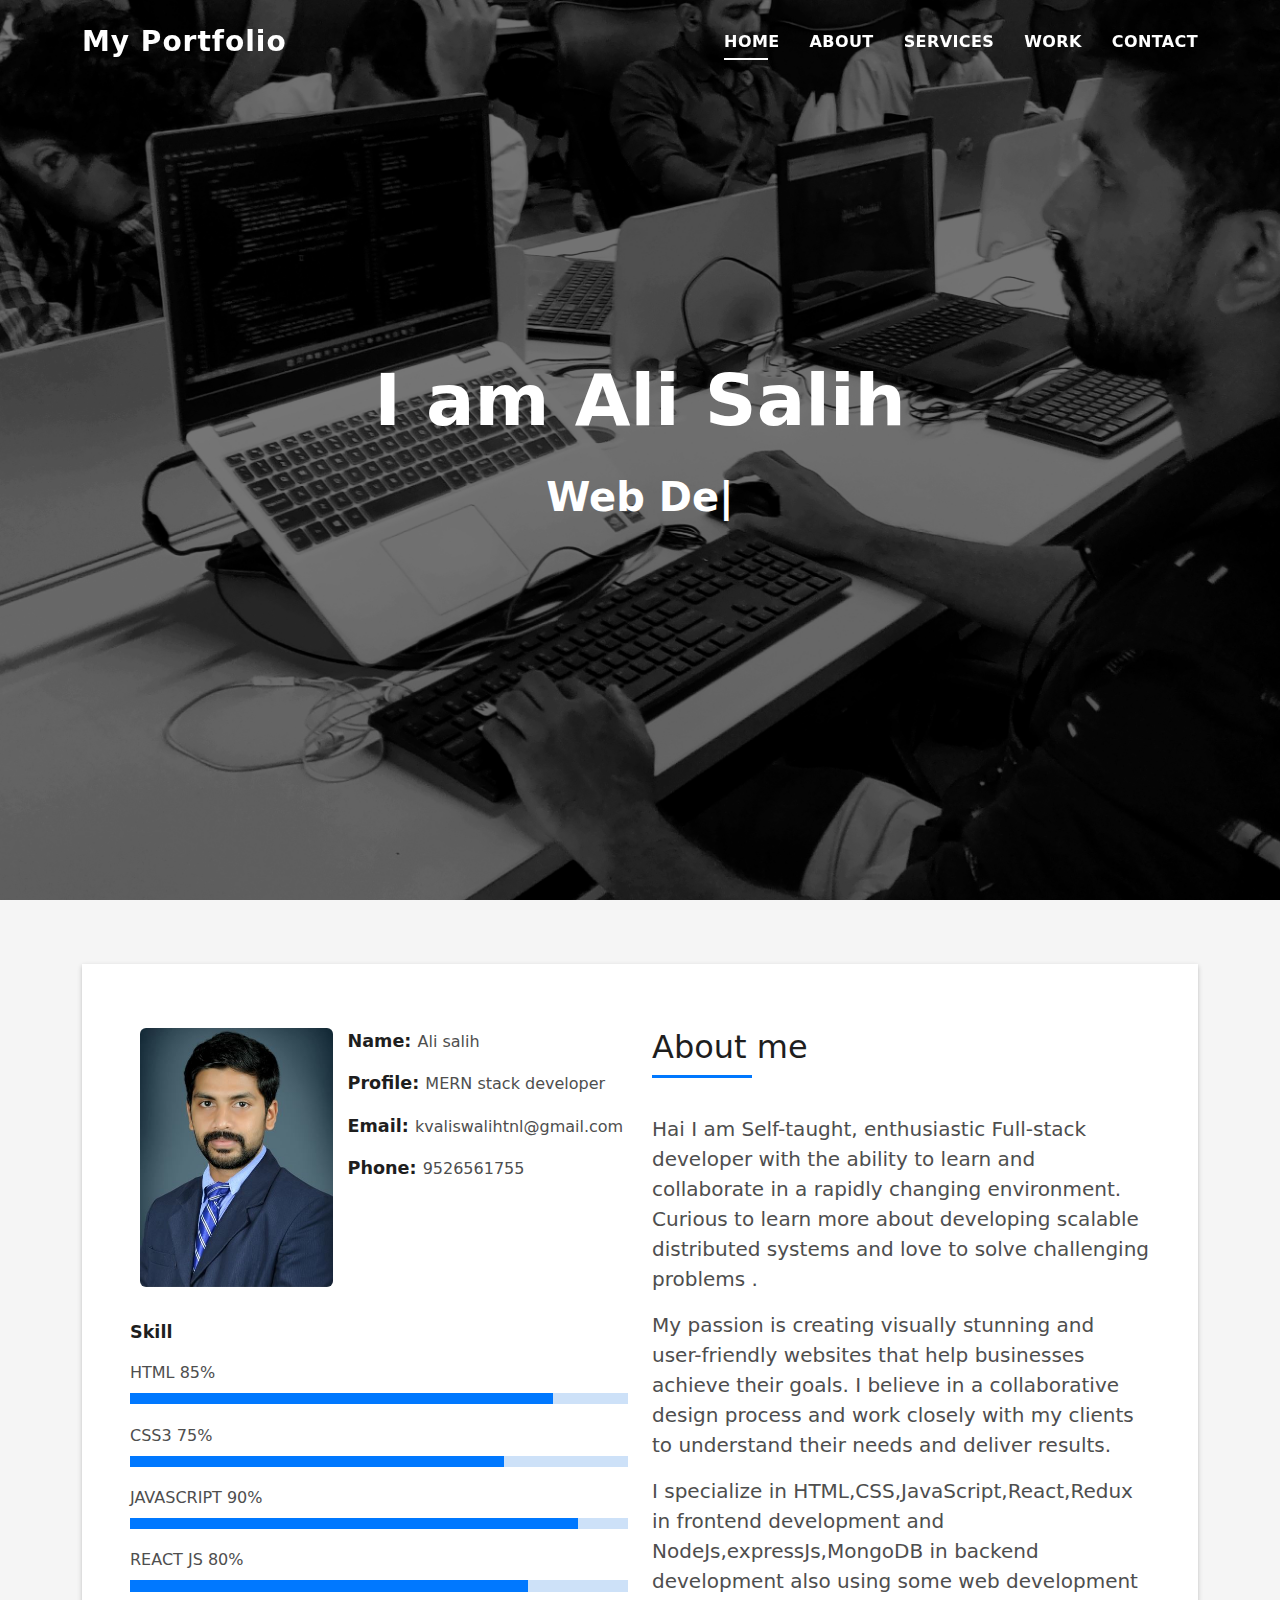
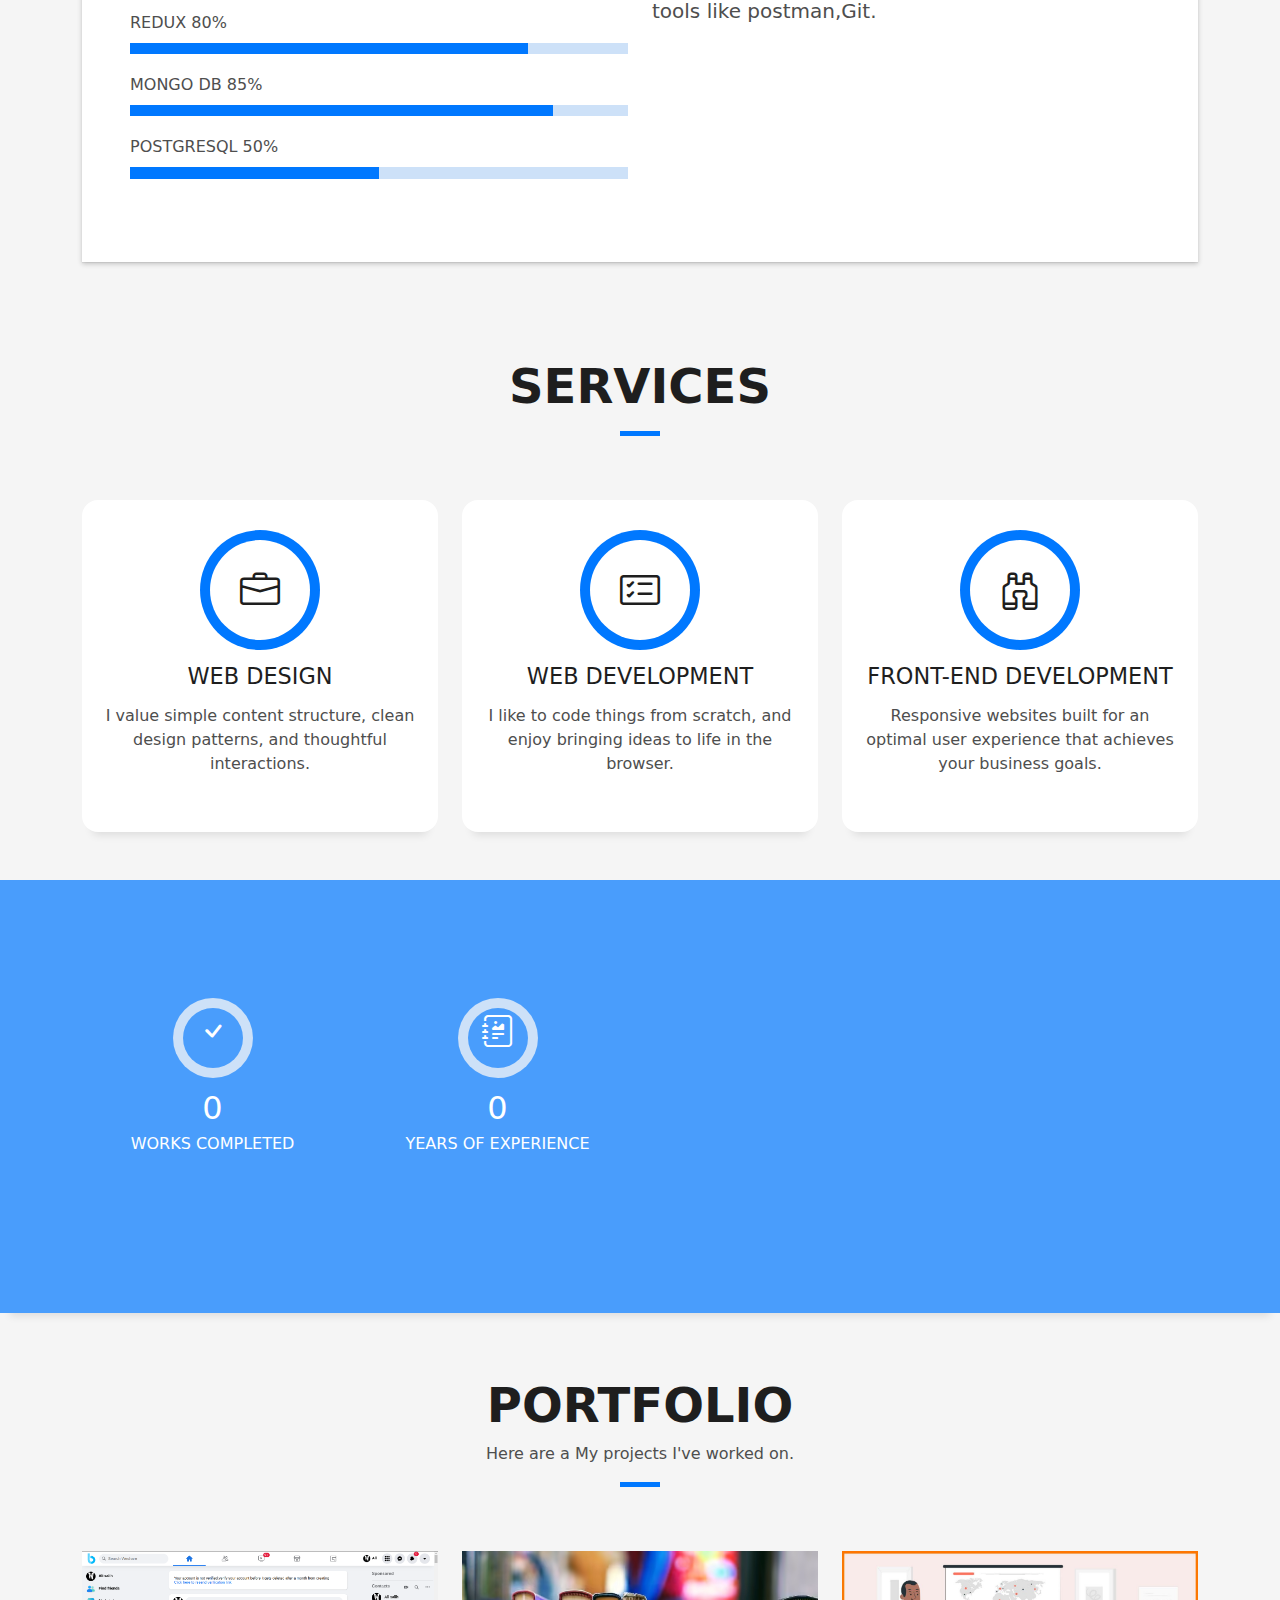
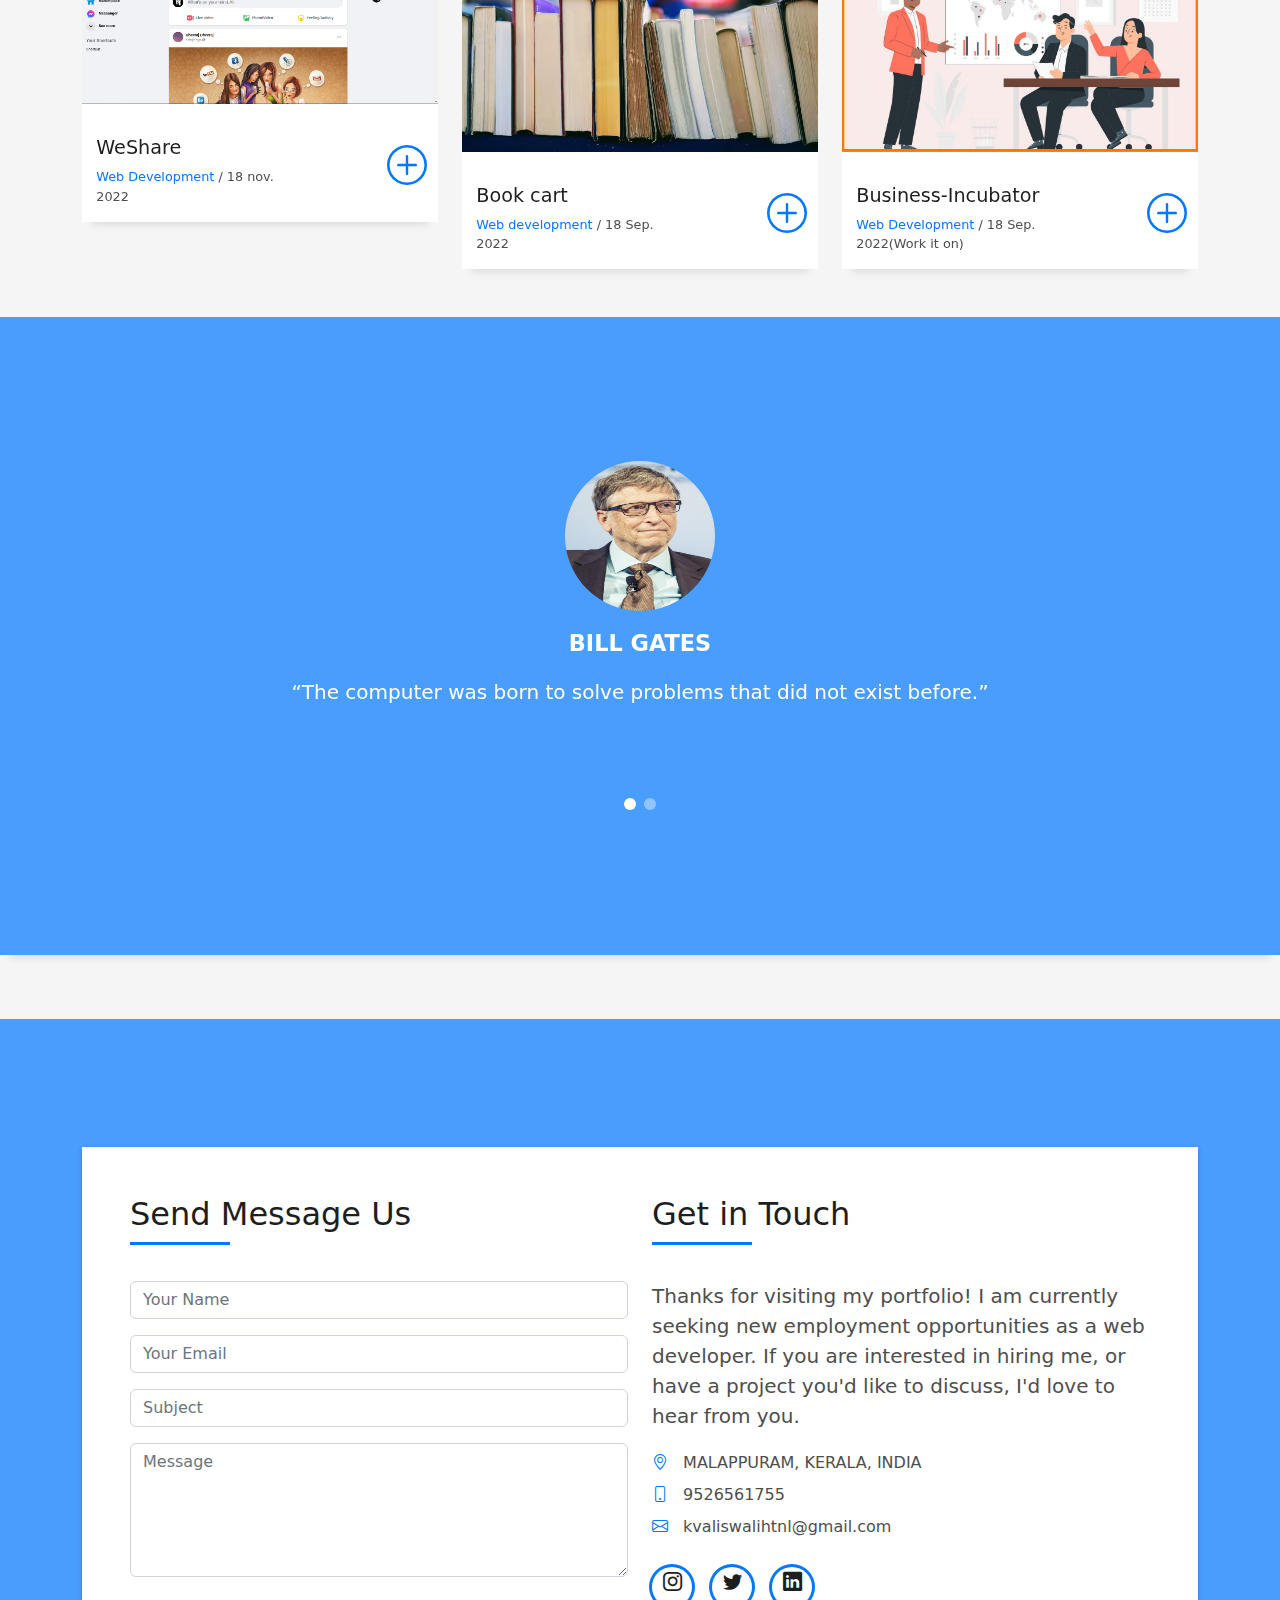
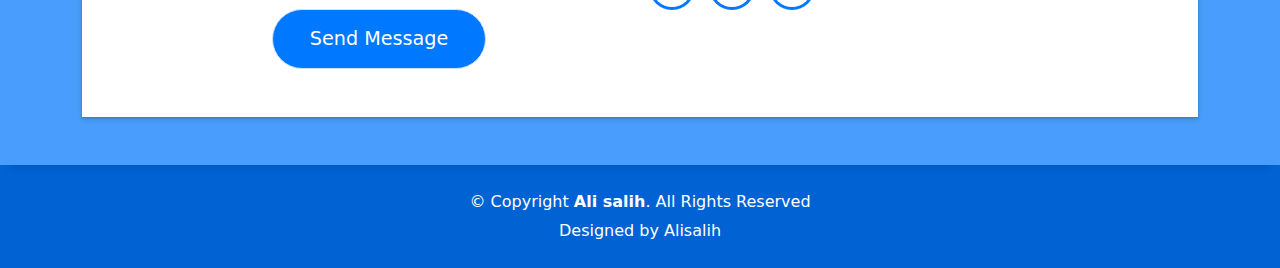
<file: index.html>
<!DOCTYPE html>
<html lang="en">
  <head>
    <meta charset="utf-8" />
    <meta content="width=device-width, initial-scale=1.0" name="viewport" />

    <title>Ali salih</title>
    <meta content="" name="description" />
    <meta content="" name="keywords" />

    <!-- Favicons -->
    <link href="assets/img/favicon.png" rel="icon" />
    <link href="assets/img/apple-touch-icon.png" rel="apple-touch-icon" />

    <!-- Vendor CSS Files -->
    <link
      href="assets/vendor/bootstrap/css/bootstrap.min.css"
      rel="stylesheet"
    />
    <link
      href="assets/vendor/bootstrap-icons/bootstrap-icons.css"
      rel="stylesheet"
    />
    <link
      href="assets/vendor/glightbox/css/glightbox.min.css"
      rel="stylesheet"
    />
    <link href="assets/vendor/swiper/swiper-bundle.min.css" rel="stylesheet" />

    <!-- Template Main CSS File -->
    <link href="assets/css/style.css" rel="stylesheet" />

    <!-- =======================================================
  * Template Name: DevFolio - v4.10.0
  * Template URL: https://bootstrapmade.com/devfolio-bootstrap-portfolio-html-template/
  * Author: BootstrapMade.com
  * License: https://bootstrapmade.com/license/
  ======================================================== -->
    <script src="https://ajax.googleapis.com/ajax/libs/jquery/3.5.1/jquery.min.js"></script>
  </head>

  <body>
    <!-- ======= Header ======= -->
    <header id="header" class="fixed-top">
      <div class="container d-flex align-items-center justify-content-between">
        <h1 class="logo"><a href="index.html">My Portfolio</a></h1>
        <!-- Uncomment below if you prefer to use an image logo -->
        <!-- <a href="index.html" class="logo"><img src="assets/img/logo.png" alt="" class="img-fluid"></a>-->

        <nav id="navbar" class="navbar">
          <ul>
            <li><a class="nav-link scrollto active" href="#hero">Home</a></li>
            <li><a class="nav-link scrollto" href="#about">About</a></li>
            <li><a class="nav-link scrollto" href="#services">Services</a></li>
            <li><a class="nav-link scrollto" href="#work">Work</a></li>
            <li><a class="nav-link scrollto" href="#contact">Contact</a></li>
          </ul>
          <i class="bi bi-list mobile-nav-toggle"></i>
        </nav>
        <!-- .navbar -->
      </div>
    </header>
    <!-- End Header -->

    <!-- ======= Hero Section ======= -->
    <div
      id="hero"
      class="hero route bg-image"
      style="background-image: url(assets/img/hero-bg.jpg)"
    >
      <div class="overlay-itro"></div>
      <div class="hero-content display-table">
        <div class="table-cell">
          <div class="container">
            <!--<p class="display-6 color-d">Hello, world!</p>-->
            <h1 class="hero-title mb-4">I am Ali Salih</h1>
            <p class="hero-subtitle">
              <span
                class="typed"
                data-typed-items="Web Designer, Web Developer, Freelancer, Photographer"
              ></span>
            </p>
            <!-- <p class="pt-3"><a class="btn btn-primary btn js-scroll px-4" href="#about" role="button">Learn More</a></p> -->
          </div>
        </div>
      </div>
    </div>
    <!-- End Hero Section -->

    <main id="main">
      <!-- ======= About Section ======= -->
      <section id="about" class="about-mf sect-pt4 route">
        <div class="container">
          <div class="row">
            <div class="col-sm-12">
              <div class="box-shadow-full">
                <div class="row">
                  <div class="col-md-6">
                    <div class="row">
                      <div class="col-sm-6 col-md-5">
                        <div class="about-img">
                          <img
                            src="assets/img/Alisalih.jpg"
                            class="img-fluid rounded b-shadow-a"
                            alt=""
                          />
                        </div>
                      </div>
                      <div class="col-sm-6 col-md-7">
                        <div class="about-info">
                          <p>
                            <span class="title-s">Name: </span>
                            <span>Ali salih</span>
                          </p>
                          <p>
                            <span class="title-s">Profile: </span>
                            <span>MERN stack developer</span>
                          </p>
                          <p>
                            <span class="title-s">Email: </span>
                            <span>kvaliswalihtnl@gmail.com</span>
                          </p>
                          <p>
                            <span class="title-s">Phone: </span>
                            <span>9526561755</span>
                          </p>
                        </div>
                      </div>
                    </div>
                    <div class="skill-mf">
                      <p class="title-s">Skill</p>
                      <span>HTML</span> <span class="pull-right">85%</span>
                      <div class="progress">
                        <div
                          class="progress-bar"
                          role="progressbar"
                          style="width: 85%"
                          aria-valuenow="85"
                          aria-valuemin="0"
                          aria-valuemax="100"
                        ></div>
                      </div>
                      <span>CSS3</span> <span class="pull-right">75%</span>
                      <div class="progress">
                        <div
                          class="progress-bar"
                          role="progressbar"
                          style="width: 75%"
                          aria-valuenow="75"
                          aria-valuemin="0"
                          aria-valuemax="100"
                        ></div>
                      </div>
                      <span>JAVASCRIPT</span>
                      <span class="pull-right">90%</span>
                      <div class="progress">
                        <div
                          class="progress-bar"
                          role="progressbar"
                          style="width: 90%"
                          aria-valuenow="90"
                          aria-valuemin="0"
                          aria-valuemax="100"
                        ></div>
                      </div>
                      <span>REACT JS</span> <span class="pull-right">80%</span>
                      <div class="progress">
                        <div
                          class="progress-bar"
                          role="progressbar"
                          style="width: 80%"
                          aria-valuenow="80"
                          aria-valuemin="0"
                          aria-valuemax="100"
                        ></div>
                      </div>
                      <span>REDUX</span> <span class="pull-right">80%</span>
                      <div class="progress">
                        <div
                          class="progress-bar"
                          role="progressbar"
                          style="width: 80%"
                          aria-valuenow="80"
                          aria-valuemin="0"
                          aria-valuemax="100"
                        ></div>
                      </div>
                      <span>MONGO DB</span> <span class="pull-right">85%</span>
                      <div class="progress">
                        <div
                          class="progress-bar"
                          role="progressbar"
                          style="width: 85%"
                          aria-valuenow="85"
                          aria-valuemin="0"
                          aria-valuemax="100"
                        ></div>
                      </div>
                      <span>POSTGRESQL</span>
                      <span class="pull-right">50%</span>
                      <div class="progress">
                        <div
                          class="progress-bar"
                          role="progressbar"
                          style="width: 50%"
                          aria-valuenow="50"
                          aria-valuemin="0"
                          aria-valuemax="100"
                        ></div>
                      </div>
                    </div>
                  </div>
                  <div class="col-md-6">
                    <div class="about-me pt-4 pt-md-0">
                      <div class="title-box-2">
                        <h5 class="title-left">About me</h5>
                      </div>
                      <p class="lead">
                        Hai I am Self-taught, enthusiastic Full-stack developer
                        with the ability to learn and collaborate in a rapidly
                        changing environment. Curious to learn more about
                        developing scalable distributed systems and love to
                        solve challenging problems .
                      </p>
                      <p class="lead">
                        My passion is creating visually stunning and
                        user-friendly websites that help businesses achieve
                        their goals. I believe in a collaborative design process
                        and work closely with my clients to understand their
                        needs and deliver results.
                      </p>
                      <p class="lead">
                        I specialize in HTML,CSS,JavaScript,React,Redux in
                        frontend development and NodeJs,expressJs,MongoDB in
                        backend development also using some web development
                        tools like postman,Git.
                      </p>
                    </div>
                  </div>
                </div>
              </div>
            </div>
          </div>
        </div>
      </section>
      <!-- End About Section -->

      <!-- ======= Services Section ======= -->
      <section id="services" class="services-mf pt-5 route">
        <div class="container">
          <div class="row">
            <div class="col-sm-12">
              <div class="title-box text-center">
                <h3 class="title-a">Services</h3>
                <p class="subtitle-a"></p>
                <div class="line-mf"></div>
              </div>
            </div>
          </div>
          <div class="row">
            <div class="col-md-4">
              <div class="service-box">
                <div class="service-ico">
                  <span class="ico-circle"
                    ><i class="bi bi-briefcase"></i
                  ></span>
                </div>
                <div class="service-content">
                  <h2 class="s-title">Web Design</h2>
                  <p class="s-description text-center">
                    I value simple content structure, clean design patterns, and
                    thoughtful interactions.
                  </p>
                </div>
              </div>
            </div>
            <div class="col-md-4">
              <div class="service-box">
                <div class="service-ico">
                  <span class="ico-circle"
                    ><i class="bi bi-card-checklist"></i
                  ></span>
                </div>
                <div class="service-content">
                  <h2 class="s-title">Web Development</h2>
                  <p class="s-description text-center">
                    I like to code things from scratch, and enjoy bringing ideas
                    to life in the browser.
                  </p>
                </div>
              </div>
            </div>
            <!-- <div class="col-md-4">
              <div class="service-box">
                <div class="service-ico">
                  <span class="ico-circle"
                    ><i class="bi bi-bar-chart"></i
                  ></span>
                </div>
                <div class="service-content">
                  <h2 class="s-title">Photography</h2>
                  <p class="s-description text-center">
                    Photography is the art of capturing light with a camera to
                    create an image. It can be used to document, tell stories,
                    and capture the beauty and emotion of a moment. With the
                    right equipment and techniques, I can take stunning
                    photographs.
                  </p>
                </div>
              </div>
            </div> -->
            <div class="col-md-4">
              <div class="service-box">
                <div class="service-ico">
                  <span class="ico-circle"
                    ><i class="bi bi-binoculars"></i
                  ></span>
                </div>
                <div class="service-content">
                  <h2 class="s-title">Front-end development</h2>
                  <p class="s-description text-center">
                    Responsive websites built for an optimal user experience
                    that achieves your business goals.
                  </p>
                </div>
              </div>
            </div>
            <!-- <div class="col-md-4">
              <div class="service-box">
                <div class="service-ico">
                  <span class="ico-circle"
                    ><i class="bi bi-brightness-high"></i
                  ></span>
                </div>
                <div class="service-content">
                  <h2 class="s-title">Graphic Design</h2>
                  <p class="s-description text-center">
                    Lorem ipsum dolor sit amet consectetur adipisicing elit.
                    Magni adipisci eaque autem fugiat! Quia, provident vitae!
                    Magni tempora perferendis eum non provident.
                  </p>
                </div>
              </div>
            </div>
            <div class="col-md-4">
              <div class="service-box">
                <div class="service-ico">
                  <span class="ico-circle"
                    ><i class="bi bi-calendar4-week"></i
                  ></span>
                </div>
                <div class="service-content">
                  <h2 class="s-title">Marketing Services</h2>
                  <p class="s-description text-center">
                    Lorem ipsum dolor sit amet consectetur adipisicing elit.
                    Magni adipisci eaque autem fugiat! Quia, provident vitae!
                    Magni tempora perferendis eum non provident.
                  </p>
                </div>
              </div>
            </div> -->
          </div>
        </div>
      </section>
      <!-- End Services Section -->

      <!-- ======= Counter Section ======= -->
      <div
        class="section-counter paralax-mf bg-image"
        style="background-image: url(assets/img/counters-bg.jpg)"
      >
        <div class="overlay-mf"></div>
        <div class="container position-relative">
          <div class="row">
            <div class="col-sm-3 col-lg-3">
              <div class="counter-box counter-box pt-4 pt-md-0">
                <div class="counter-ico">
                  <span class="ico-circle"><i class="bi bi-check"></i></span>
                </div>
                <div class="counter-num">
                  <p
                    data-purecounter-start="0"
                    data-purecounter-end="2"
                    data-purecounter-duration="1"
                    class="counter purecounter"
                  ></p>
                  <span class="counter-text">WORKS COMPLETED</span>
                </div>
              </div>
            </div>
            <div class="col-sm-3 col-lg-3">
              <div class="counter-box pt-4 pt-md-0">
                <div class="counter-ico">
                  <span class="ico-circle"
                    ><i class="bi bi-journal-richtext"></i
                  ></span>
                </div>
                <div class="counter-num">
                  <p
                    data-purecounter-start="0"
                    data-purecounter-end="1"
                    data-purecounter-duration="1"
                    class="counter purecounter"
                  ></p>
                  <span class="counter-text">YEARS OF EXPERIENCE</span>
                </div>
              </div>
            </div>
            <!-- <div class="col-sm-3 col-lg-3">
              <div class="counter-box pt-4 pt-md-0">
                <div class="counter-ico">
                  <span class="ico-circle"><i class="bi bi-people"></i></span>
                </div>
                <div class="counter-num">
                  <p
                    data-purecounter-start="0"
                    data-purecounter-end="550"
                    data-purecounter-duration="1"
                    class="counter purecounter"
                  ></p>
                  <span class="counter-text">TOTAL CLIENTS</span>
                </div>
              </div>
            </div>
            <div class="col-sm-3 col-lg-3">
              <div class="counter-box pt-4 pt-md-0">
                <div class="counter-ico">
                  <span class="ico-circle"><i class="bi bi-award"></i></span>
                </div>
                <div class="counter-num">
                  <p
                    data-purecounter-start="0"
                    data-purecounter-end="48"
                    data-purecounter-duration="1"
                    class="counter purecounter"
                  ></p>
                  <span class="counter-text">AWARD WON</span>
                </div>
              </div>
            </div> -->
          </div>
        </div>
      </div>
      <!-- End Counter Section -->

      <!-- ======= Portfolio Section ======= -->
      <section id="work" class="portfolio-mf sect-pt4 route">
        <div class="container">
          <div class="row">
            <div class="col-sm-12">
              <div class="title-box text-center">
                <h3 class="title-a">Portfolio</h3>
                <p class="subtitle-a">Here are a My projects I've worked on.</p>
                <div class="line-mf"></div>
              </div>
            </div>
          </div>
          <div class="row">
            <div class="col-md-4">
              <div class="work-box">
                <a
                  href="assets/img/portfolio-details-1.jpg"
                  data-gallery="portfolioGallery"
                  class="portfolio-lightbox"
                >
                  <div class="work-img">
                    <img
                      src="assets/img/portfolio-details-1.jpg"
                      alt=""
                      class="img-fluid"
                    />
                  </div>
                </a>
                <div class="work-content">
                  <div class="row">
                    <div class="col-sm-8">
                      <h2 class="w-title">WeShare</h2>
                      <div class="w-more">
                        <span class="w-ctegory">Web Development</span> /
                        <span class="w-date">18 nov. 2022</span>
                      </div>
                    </div>
                    <div class="col-sm-4">
                      <div class="w-like">
                        <a href="portfolio-details1.html">
                          <span class="bi bi-plus-circle"></span
                        ></a>
                      </div>
                    </div>
                  </div>
                </div>
              </div>
            </div>
            <div class="col-md-4">
              <div class="work-box">
                <a
                  href="assets/img/bookcart.jpg"
                  data-gallery="portfolioGallery"
                  class="portfolio-lightbox"
                >
                  <div class="work-img">
                    <img
                      src="assets/img/bookcart.jpg"
                      alt=""
                      class="img-fluid"
                    />
                  </div>
                </a>
                <div class="work-content">
                  <div class="row">
                    <div class="col-sm-8">
                      <h2 class="w-title">Book cart</h2>
                      <div class="w-more">
                        <span class="w-ctegory">Web development</span> /
                        <span class="w-date">18 Sep. 2022</span>
                      </div>
                    </div>
                    <div class="col-sm-4">
                      <div class="w-like">
                        <a href="portfolio-details2.html">
                          <span class="bi bi-plus-circle"></span
                        ></a>
                      </div>
                    </div>
                  </div>
                </div>
              </div>
            </div>
            <div class="col-md-4">
              <div class="work-box">
                <a
                  href="assets/img/Business-Incubator.jpg"
                  data-gallery="portfolioGallery"
                  class="portfolio-lightbox"
                >
                  <div class="work-img">
                    <img
                      src="assets/img/Business-Incubator.jpg"
                      alt=""
                      class="img-fluid"
                    />
                  </div>
                </a>
                <div class="work-content">
                  <div class="row">
                    <div class="col-sm-8">
                      <h2 class="w-title">Business-Incubator</h2>
                      <div class="w-more">
                        <span class="w-ctegory">Web Development</span> /
                        <span class="w-date">18 Sep. 2022(Work it on)</span>
                      </div>
                    </div>
                    <div class="col-sm-4">
                      <div class="w-like">
                        <a href="#"> <span class="bi bi-plus-circle"></span></a>
                      </div>
                    </div>
                  </div>
                </div>
              </div>
            </div>
          </div>
        </div>
      </section>
      <!-- End Portfolio Section -->

      <!-- ======= Testimonials Section ======= -->
      <div
        class="testimonials paralax-mf bg-image"
        style="background-image: url(assets/img/overlay-bg.jpg)"
      >
        <div class="overlay-mf"></div>
        <div class="container">
          <div class="row">
            <div class="col-md-12">
              <div
                class="testimonials-slider swiper"
                data-aos="fade-up"
                data-aos-delay="100"
              >
                <div class="swiper-wrapper">
                  <div class="swiper-slide">
                    <div class="testimonial-box">
                      <div class="author-test">
                        <img
                          src="assets/img/Bill Gates.jpg"
                          alt=""
                          class="rounded-circle b-shadow-a mg-fluid"
                          style="width: 150px; height: 150px"
                        />

                        <span class="author">Bill Gates</span>
                      </div>
                      <div class="content-test">
                        <p class="description lead">
                          “The computer was born to solve problems that did not
                          exist before.”
                        </p>
                      </div>
                    </div>
                  </div>
                  <!-- End testimonial item -->

                  <div class="swiper-slide">
                    <div class="testimonial-box">
                      <div class="author-test">
                        <img
                          src="assets/img/Albert Einstein.jpeg"
                          alt=""
                          class="rounded-circle b-shadow-a mg-fluid"
                          style="width: 150px; height: 150px"
                        />
                        <span class="author">Albert Einstein</span>
                      </div>
                      <div class="content-test">
                        <p class="description lead">
                          “A new idea comes suddenly and in a rather intuitive
                          way, but intuition is nothing but the outcome of
                          earlier intellectual experience.”
                        </p>
                      </div>
                    </div>
                  </div>
                  <!-- End testimonial item -->
                </div>
                <div class="swiper-pagination"></div>
              </div>

              <!-- <div id="testimonial-mf" class="owl-carousel owl-theme">
          
        </div> -->
            </div>
          </div>
        </div>
      </div>
      <!-- End Testimonials Section -->

      <!-- ======= Blog Section ======= -->
      <!-- <section id="blog" class="blog-mf sect-pt4 route">
        <div class="container">
          <div class="row">
            <div class="col-sm-12">
              <div class="title-box text-center">
                <h3 class="title-a">Blog</h3>
                <p class="subtitle-a">
                  Lorem ipsum, dolor sit amet consectetur adipisicing elit.
                </p>
                <div class="line-mf"></div>
              </div>
            </div>
          </div>
          <div class="row">
            <div class="col-md-4">
              <div class="card card-blog">
                <div class="card-img">
                  <a href="blog-single.html"
                    ><img src="assets/img/post-1.jpg" alt="" class="img-fluid"
                  /></a>
                </div>
                <div class="card-body">
                  <div class="card-category-box">
                    <div class="card-category">
                      <h6 class="category">Travel</h6>
                    </div>
                  </div>
                  <h3 class="card-title">
                    <a href="blog-single.html">See more ideas about Travel</a>
                  </h3>
                  <p class="card-description">
                    Proin eget tortor risus. Pellentesque in ipsum id orci porta
                    dapibus. Praesent sapien massa, convallis a pellentesque
                    nec, egestas non nisi.
                  </p>
                </div>
                <div class="card-footer">
                  <div class="post-author">
                    <a href="#">
                      <img
                        src="assets/img/testimonial-2.jpg"
                        alt=""
                        class="avatar rounded-circle"
                      />
                      <span class="author">Ali salih</span>
                    </a>
                  </div>
                  <div class="post-date">
                    <span class="bi bi-clock"></span> 10 min
                  </div>
                </div>
              </div>
            </div>
            <div class="col-md-4">
              <div class="card card-blog">
                <div class="card-img">
                  <a href="blog-single.html"
                    ><img src="assets/img/post-2.jpg" alt="" class="img-fluid"
                  /></a>
                </div>
                <div class="card-body">
                  <div class="card-category-box">
                    <div class="card-category">
                      <h6 class="category">Web Design</h6>
                    </div>
                  </div>
                  <h3 class="card-title">
                    <a href="blog-single.html">See more ideas about Travel</a>
                  </h3>
                  <p class="card-description">
                    Proin eget tortor risus. Pellentesque in ipsum id orci porta
                    dapibus. Praesent sapien massa, convallis a pellentesque
                    nec, egestas non nisi.
                  </p>
                </div>
                <div class="card-footer">
                  <div class="post-author">
                    <a href="#">
                      <img
                        src="assets/img/testimonial-2.jpg"
                        alt=""
                        class="avatar rounded-circle"
                      />
                      <span class="author">Ali salih</span>
                    </a>
                  </div>
                  <div class="post-date">
                    <span class="bi bi-clock"></span> 10 min
                  </div>
                </div>
              </div>
            </div>
            <div class="col-md-4">
              <div class="card card-blog">
                <div class="card-img">
                  <a href="blog-single.html"
                    ><img src="assets/img/post-3.jpg" alt="" class="img-fluid"
                  /></a>
                </div>
                <div class="card-body">
                  <div class="card-category-box">
                    <div class="card-category">
                      <h6 class="category">Web Design</h6>
                    </div>
                  </div>
                  <h3 class="card-title">
                    <a href="blog-single.html">See more ideas about Travel</a>
                  </h3>
                  <p class="card-description">
                    Proin eget tortor risus. Pellentesque in ipsum id orci porta
                    dapibus. Praesent sapien massa, convallis a pellentesque
                    nec, egestas non nisi.
                  </p>
                </div>
                <div class="card-footer">
                  <div class="post-author">
                    <a href="#">
                      <img
                        src="assets/img/testimonial-2.jpg"
                        alt=""
                        class="avatar rounded-circle"
                      />
                      <span class="author">Ali salih</span>
                    </a>
                  </div>
                  <div class="post-date">
                    <span class="bi bi-clock"></span> 10 min
                  </div>
                </div>
              </div>
            </div>
          </div>
        </div>
      </section> -->
      <!-- End Blog Section -->

      <!-- ======= Contact Section ======= -->
      <section
        id="contact"
        class="paralax-mf footer-paralax bg-image sect-mt4 route"
        style="background-image: url(assets/img/overlay-bg.jpg)"
      >
        <div class="overlay-mf"></div>
        <div class="container">
          <div class="row">
            <div class="col-sm-12">
              <div class="contact-mf">
                <div id="contact" class="box-shadow-full">
                  <div class="row">
                    <div class="col-md-6">
                      <div class="title-box-2">
                        <h5 class="title-left">Send Message Us</h5>
                      </div>
                      <div>
                        <form action="" id="submit-form" autocomplete="off">
                          <div class="row">
                            <div class="col-md-12 mb-3">
                              <div class="form-group">
                                <input
                                  type="text"
                                  name="name"
                                  class="form-control"
                                  id="name"
                                  placeholder="Your Name"
                                  required
                                />
                              </div>
                            </div>
                            <div class="col-md-12 mb-3">
                              <div class="form-group">
                                <input
                                  type="email"
                                  class="form-control"
                                  name="email"
                                  id="email"
                                  placeholder="Your Email"
                                  required
                                />
                              </div>
                            </div>
                            <div class="col-md-12 mb-3">
                              <div class="form-group">
                                <input
                                  type="text"
                                  class="form-control"
                                  name="subject"
                                  id="subject"
                                  placeholder="Subject"
                                  required
                                />
                              </div>
                            </div>
                            <div class="col-md-12">
                              <div class="form-group">
                                <textarea
                                  class="form-control"
                                  name="message"
                                  rows="5"
                                  placeholder="Message"
                                  required
                                ></textarea>
                              </div>
                            </div>
                            <div class="col-md-12 text-center my-3">
                              <!-- <div class="loading">Loading</div>
                              <div class="error-message"></div>
                              <div class="success sent-message"></div> -->
                            </div>
                            <div class="col-md-12 text-center">
                              <button
                                type="submit"
                                class="button button-a button-big button-rouded"
                              >
                                Send Message
                              </button>
                            </div>
                          </div>
                        </form>
                      </div>
                    </div>
                    <div class="col-md-6">
                      <div class="title-box-2 pt-4 pt-md-0">
                        <h5 class="title-left">Get in Touch</h5>
                      </div>
                      <div class="more-info">
                        <p class="lead">
                          Thanks for visiting my portfolio! I am currently
                          seeking new employment opportunities as a web
                          developer. If you are interested in hiring me, or have
                          a project you'd like to discuss, I'd love to hear from
                          you.
                        </p>
                        <ul class="list-ico">
                          <li>
                            <span class="bi bi-geo-alt"></span> MALAPPURAM,
                            KERALA, INDIA
                          </li>
                          <li><span class="bi bi-phone"></span> 9526561755</li>
                          <li>
                            <span class="bi bi-envelope"></span>
                            kvaliswalihtnl@gmail.com
                          </li>
                        </ul>
                      </div>
                      <div class="socials">
                        <ul>
                          <!-- <li>
                            <a href=""
                              ><span class="ico-circle"
                                ><i class="bi bi-facebook"></i></span
                            ></a>
                          </li> -->
                          <li>
                            <a href=""
                              ><span class="ico-circle"
                                ><i class="bi bi-instagram"></i></span
                            ></a>
                          </li>
                          <li>
                            <a href=""
                              ><span class="ico-circle"
                                ><i class="bi bi-twitter"></i></span
                            ></a>
                          </li>
                          <li>
                            <a
                              href="https://www.linkedin.com/in/ali-salih-9b6ba8237/"
                              ><span class="ico-circle"
                                ><i class="bi bi-linkedin"></i></span
                            ></a>
                          </li>
                        </ul>
                      </div>
                    </div>
                  </div>
                </div>
              </div>
            </div>
          </div>
        </div>
      </section>
      <!-- End Contact Section -->
    </main>
    <!-- End #main -->

    <!-- ======= Footer ======= -->
    <footer>
      <div class="container">
        <div class="row">
          <div class="col-sm-12">
            <div class="copyright-box">
              <p class="copyright">
                &copy; Copyright <strong>Ali salih</strong>. All Rights Reserved
              </p>
              <div class="credits">
                <!--
              All the links in the footer should remain intact.
              You can delete the links only if you purchased the pro version.
              Licensing information: https://bootstrapmade.com/license/
              Purchase the pro version with working PHP/AJAX contact form: https://bootstrapmade.com/buy/?theme=DevFolio
            -->
                Designed by
                <a href="#">Alisalih</a>
              </div>
            </div>
          </div>
        </div>
      </div>
    </footer>
    <!-- End  Footer -->

    <div id="preloader"></div>
    <a
      href="#"
      class="back-to-top d-flex align-items-center justify-content-center"
      ><i class="bi bi-arrow-up-short"></i
    ></a>

    <!-- Vendor JS Files -->
    <script src="assets/vendor/purecounter/purecounter_vanilla.js"></script>
    <script src="assets/vendor/bootstrap/js/bootstrap.bundle.min.js"></script>
    <script src="assets/vendor/glightbox/js/glightbox.min.js"></script>
    <script src="assets/vendor/swiper/swiper-bundle.min.js"></script>
    <script src="assets/vendor/typed.js/typed.min.js"></script>
    <script src="assets/vendor/php-email-form/validate.js"></script>

    <!-- Template Main JS File -->
    <script src="assets/js/main.js"></script>
    <script>
      $("#submit-form").submit((e) => {
        e.preventDefault();
        $.ajax({
          url: "https://script.google.com/macros/s/AKfycbz3KmJ3bdlCB37zYY_VHomQIoAcSQqyIcN4UGtofWhdE-4_ovi0_NktdYUlvt5RgaIrvg/exec",
          data: $("#submit-form").serialize(),
          method: "post",
          success: function (response) {
            alert("Form submitted successfully");
            window.location.reload();
            //window.location.href="https://google.com"
          },
          error: function (err) {
            alert("Something Error");
          },
        });
      });
    </script>
  </body>
</html>
</file>
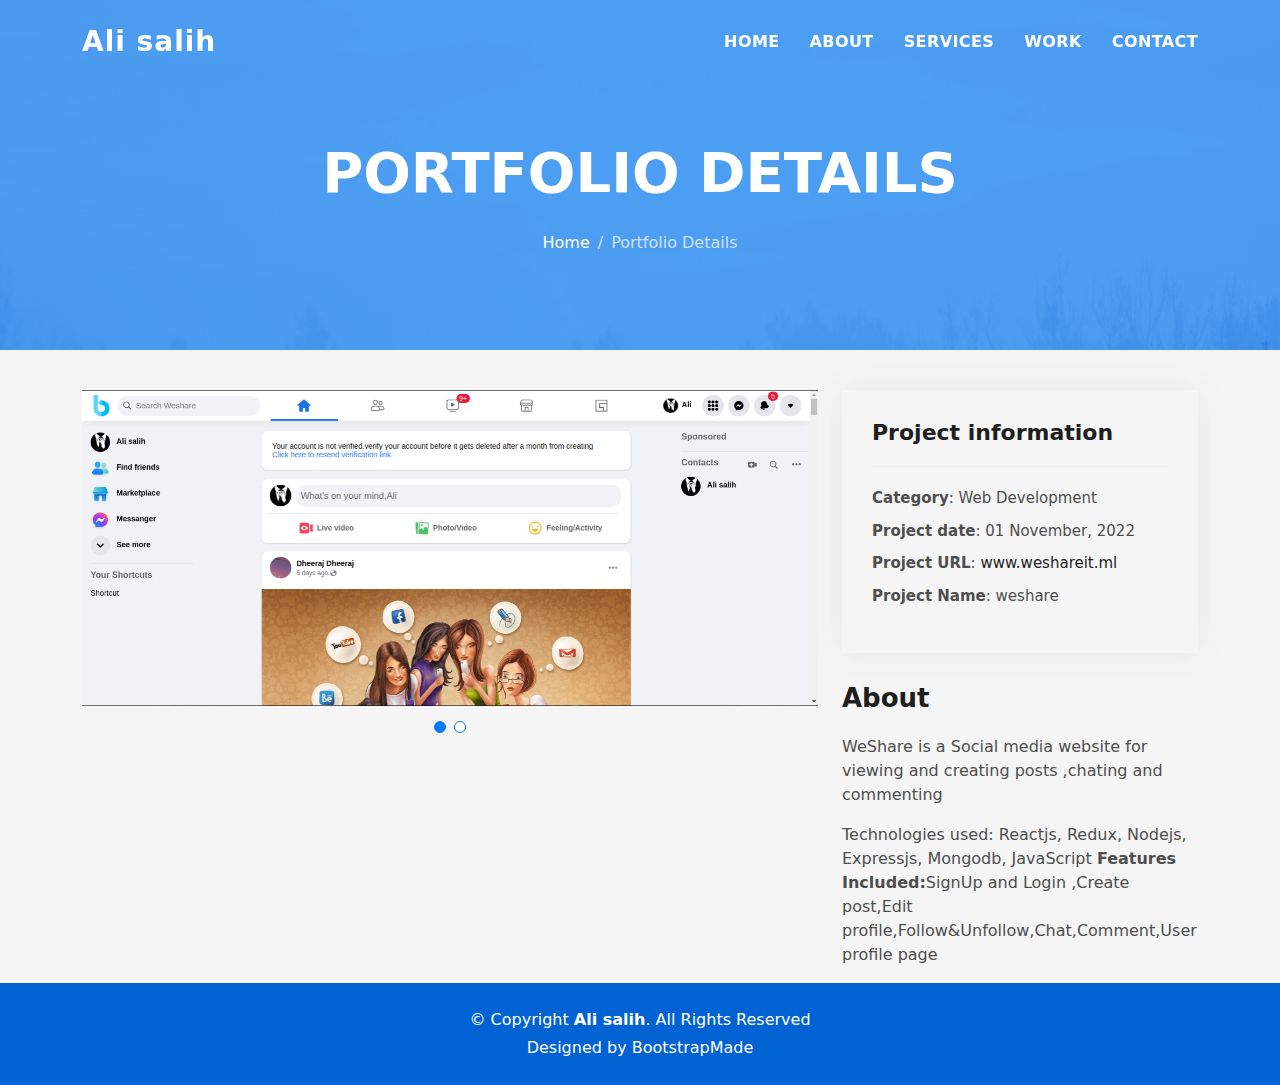
<file: portfolio-details1.html>
<!DOCTYPE html>
<html lang="en">
  <head>
    <meta charset="utf-8" />
    <meta content="width=device-width, initial-scale=1.0" name="viewport" />

    <title>Ali salih</title>
    <meta content="" name="description" />
    <meta content="" name="keywords" />

    <!-- Favicons -->
    <link href="assets/img/favicon.png" rel="icon" />
    <link href="assets/img/apple-touch-icon.png" rel="apple-touch-icon" />

    <!-- Vendor CSS Files -->
    <link
      href="assets/vendor/bootstrap/css/bootstrap.min.css"
      rel="stylesheet"
    />
    <link
      href="assets/vendor/bootstrap-icons/bootstrap-icons.css"
      rel="stylesheet"
    />
    <link
      href="assets/vendor/glightbox/css/glightbox.min.css"
      rel="stylesheet"
    />
    <link href="assets/vendor/swiper/swiper-bundle.min.css" rel="stylesheet" />

    <!-- Template Main CSS File -->
    <link href="assets/css/style.css" rel="stylesheet" />

    <!-- =======================================================
  * Template Name: Ali salih - v4.10.0
  * Template URL: https://bootstrapmade.com/Ali salih-bootstrap-portfolio-html-template/
  * Author: BootstrapMade.com
  * License: https://bootstrapmade.com/license/
  ======================================================== -->
  </head>

  <body>
    <!-- ======= Header ======= -->
    <header id="header" class="fixed-top">
      <div class="container d-flex align-items-center justify-content-between">
        <h1 class="logo"><a href="index.html">Ali salih</a></h1>
        <!-- Uncomment below if you prefer to use an image logo -->
        <!-- <a href="index.html" class="logo"><img src="assets/img/logo.png" alt="" class="img-fluid"></a>-->

        <nav id="navbar" class="navbar">
          <ul>
            <li>
              <a class="nav-link scrollto" href="/index.html#hero">Home</a>
            </li>
            <li>
              <a class="nav-link scrollto" href="/index.html#about">About</a>
            </li>
            <li>
              <a class="nav-link scrollto" href="/index.html#services"
                >Services</a
              >
            </li>
            <li>
              <a class="nav-link scrollto" href="/index.html#work">Work</a>
            </li>
            <li>
              <a class="nav-link scrollto" href="/index.html#contact"
                >Contact</a
              >
            </li>
          </ul>
          <i class="bi bi-list mobile-nav-toggle"></i>
        </nav>
        <!-- .navbar -->
      </div>
    </header>
    <!-- End Header -->

    <div
      class="hero hero-single route bg-image"
      style="background-image: url(assets/img/overlay-bg.jpg)"
    >
      <div class="overlay-mf"></div>
      <div class="hero-content display-table">
        <div class="table-cell">
          <div class="container">
            <h2 class="hero-title mb-4">Portfolio Details</h2>
            <ol class="breadcrumb d-flex justify-content-center">
              <li class="breadcrumb-item">
                <a href="#">Home</a>
              </li>
              <li class="breadcrumb-item active">Portfolio Details</li>
            </ol>
          </div>
        </div>
      </div>
    </div>

    <main id="main">
      <!-- ======= Portfolio Details Section ======= -->
      <section id="portfolio-details" class="portfolio-details">
        <div class="container">
          <div class="row gy-4">
            <div class="col-lg-8">
              <div class="portfolio-details-slider swiper">
                <div class="swiper-wrapper align-items-center">
                  <div class="swiper-slide">
                    <img src="assets/img/portfolio-details-1.jpg" alt="" />
                  </div>

                  <div class="swiper-slide">
                    <img src="assets/img/portfolio-details-2.jpg" alt="" />
                  </div>

                  <!-- <div class="swiper-slide">
                    <img src="assets/img/portfolio-details-3.jpg" alt="" />
                  </div> -->
                </div>
                <div class="swiper-pagination"></div>
              </div>
            </div>

            <div class="col-lg-4">
              <div class="portfolio-info">
                <h3>Project information</h3>
                <ul>
                  <li><strong>Category</strong>: Web Development</li>
                  <!-- <li><strong>Client</strong>: ASU Company</li> -->
                  <li><strong>Project date</strong>: 01 November, 2022</li>
                  <li>
                    <strong>Project URL</strong>:
                    <a href="https://www.weshareit.ml/">www.weshareit.ml </a>
                  </li>
                  <li><strong>Project Name</strong>: weshare</li>
                </ul>
              </div>
              <div class="portfolio-description">
                <h2>About</h2>
                <p>
                  WeShare is a Social media website for viewing and creating
                  posts ,chating and commenting
                </p>
                <p>
                  Technologies used: Reactjs, Redux, Nodejs, Expressjs, Mongodb,
                  JavaScript
                  <strong>Features Included:</strong>SignUp and Login ,Create
                  post,Edit profile,Follow&Unfollow,Chat,Comment,User profile
                  page
                </p>
              </div>
            </div>
          </div>
        </div>
      </section>
      <!-- End Portfolio Details Section -->
    </main>
    <!-- End #main -->

    <!-- ======= Footer ======= -->
    <footer>
      <div class="container">
        <div class="row">
          <div class="col-sm-12">
            <div class="copyright-box">
              <p class="copyright">
                &copy; Copyright <strong>Ali salih</strong>. All Rights Reserved
              </p>
              <div class="credits">
                <!--
              All the links in the footer should remain intact.
              You can delete the links only if you purchased the pro version.
              Licensing information: https://bootstrapmade.com/license/
              Purchase the pro version with working PHP/AJAX contact form: https://bootstrapmade.com/buy/?theme=Ali salih
            -->
                Designed by
                <a href="https://bootstrapmade.com/">BootstrapMade</a>
              </div>
            </div>
          </div>
        </div>
      </div>
    </footer>
    <!-- End  Footer -->

    <div id="preloader"></div>
    <a
      href="#"
      class="back-to-top d-flex align-items-center justify-content-center"
      ><i class="bi bi-arrow-up-short"></i
    ></a>

    <!-- Vendor JS Files -->
    <script src="assets/vendor/purecounter/purecounter_vanilla.js"></script>
    <script src="assets/vendor/bootstrap/js/bootstrap.bundle.min.js"></script>
    <script src="assets/vendor/glightbox/js/glightbox.min.js"></script>
    <script src="assets/vendor/swiper/swiper-bundle.min.js"></script>
    <script src="assets/vendor/typed.js/typed.min.js"></script>
    <script src="assets/vendor/php-email-form/validate.js"></script>

    <!-- Template Main JS File -->
    <script src="assets/js/main.js"></script>
  </body>
</html>
</file>
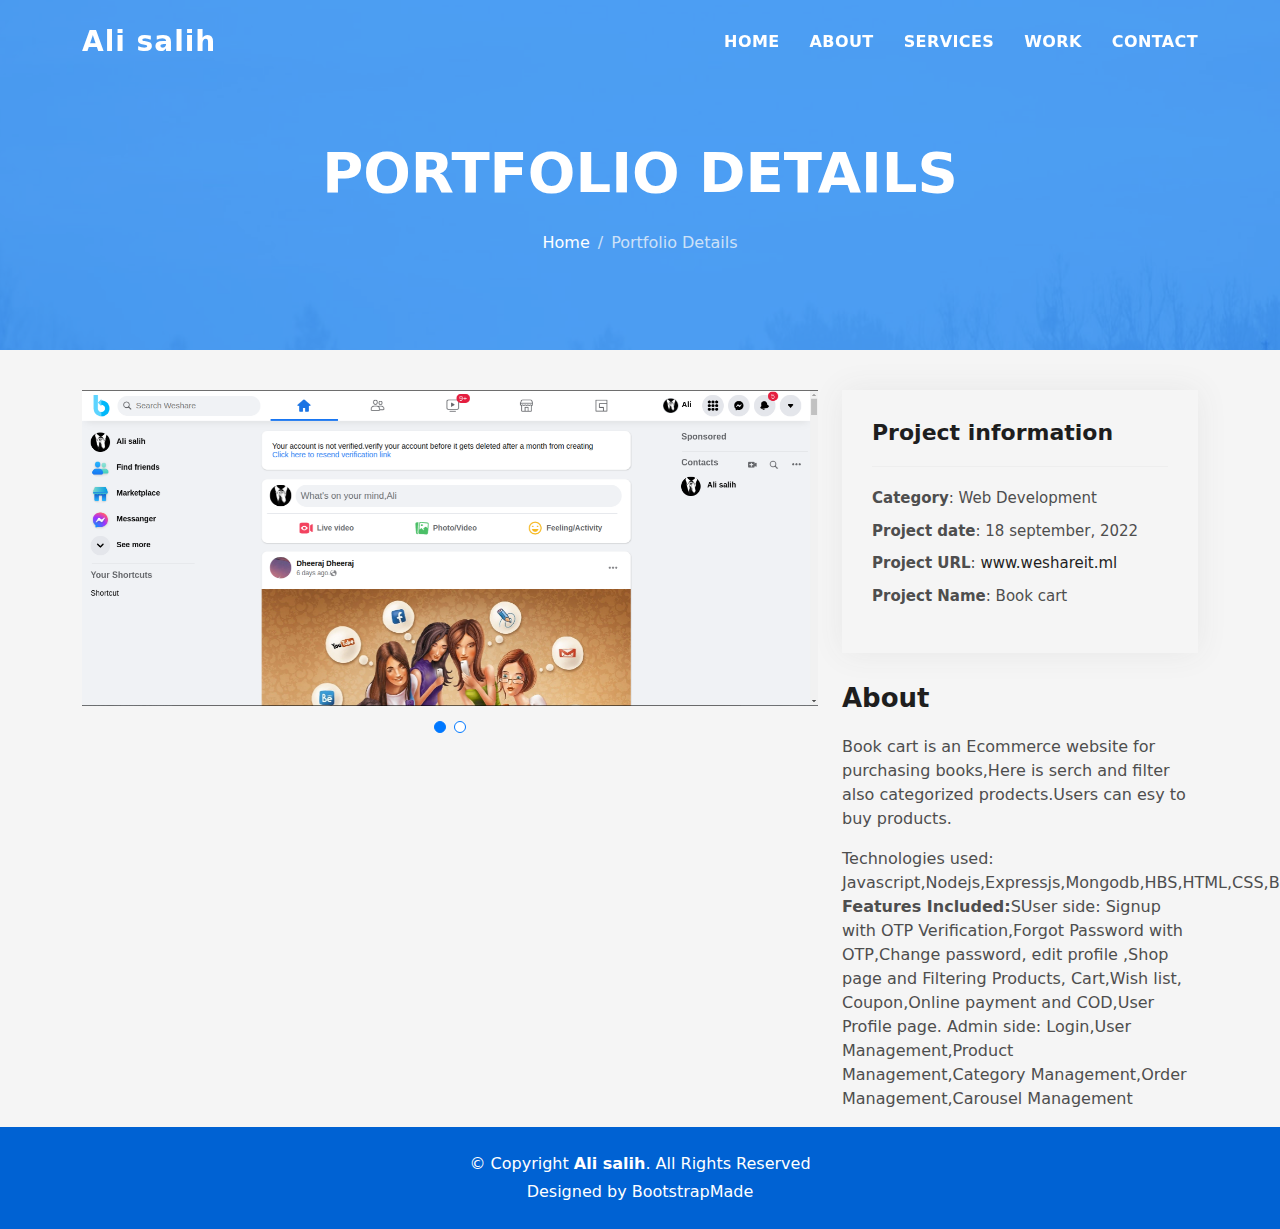
<file: portfolio-details2.html>
<!DOCTYPE html>
<html lang="en">
  <head>
    <meta charset="utf-8" />
    <meta content="width=device-width, initial-scale=1.0" name="viewport" />

    <title>Ali salih</title>
    <meta content="" name="description" />
    <meta content="" name="keywords" />

    <!-- Favicons -->
    <link href="assets/img/favicon.png" rel="icon" />
    <link href="assets/img/apple-touch-icon.png" rel="apple-touch-icon" />

    <!-- Vendor CSS Files -->
    <link
      href="assets/vendor/bootstrap/css/bootstrap.min.css"
      rel="stylesheet"
    />
    <link
      href="assets/vendor/bootstrap-icons/bootstrap-icons.css"
      rel="stylesheet"
    />
    <link
      href="assets/vendor/glightbox/css/glightbox.min.css"
      rel="stylesheet"
    />
    <link href="assets/vendor/swiper/swiper-bundle.min.css" rel="stylesheet" />

    <!-- Template Main CSS File -->
    <link href="assets/css/style.css" rel="stylesheet" />

    <!-- =======================================================
  * Template Name: Ali salih - v4.10.0
  * Template URL: https://bootstrapmade.com/Ali salih-bootstrap-portfolio-html-template/
  * Author: BootstrapMade.com
  * License: https://bootstrapmade.com/license/
  ======================================================== -->
  </head>

  <body>
    <!-- ======= Header ======= -->
    <header id="header" class="fixed-top">
      <div class="container d-flex align-items-center justify-content-between">
        <h1 class="logo"><a href="index.html">Ali salih</a></h1>
        <!-- Uncomment below if you prefer to use an image logo -->
        <!-- <a href="index.html" class="logo"><img src="assets/img/logo.png" alt="" class="img-fluid"></a>-->

        <nav id="navbar" class="navbar">
          <ul>
            <li>
              <a class="nav-link scrollto" href="/index.html#hero">Home</a>
            </li>
            <li>
              <a class="nav-link scrollto" href="/index.html#about">About</a>
            </li>
            <li>
              <a class="nav-link scrollto" href="/index.html#services"
                >Services</a
              >
            </li>
            <li>
              <a class="nav-link scrollto" href="/index.html#work">Work</a>
            </li>
            <li>
              <a class="nav-link scrollto" href="/index.html#contact"
                >Contact</a
              >
            </li>
          </ul>
          <i class="bi bi-list mobile-nav-toggle"></i>
        </nav>
        <!-- .navbar -->
      </div>
    </header>
    <!-- End Header -->

    <div
      class="hero hero-single route bg-image"
      style="background-image: url(assets/img/overlay-bg.jpg)"
    >
      <div class="overlay-mf"></div>
      <div class="hero-content display-table">
        <div class="table-cell">
          <div class="container">
            <h2 class="hero-title mb-4">Portfolio Details</h2>
            <ol class="breadcrumb d-flex justify-content-center">
              <li class="breadcrumb-item">
                <a href="#">Home</a>
              </li>
              <li class="breadcrumb-item active">Portfolio Details</li>
            </ol>
          </div>
        </div>
      </div>
    </div>

    <main id="main">
      <!-- ======= Portfolio Details Section ======= -->
      <section id="portfolio-details" class="portfolio-details">
        <div class="container">
          <div class="row gy-4">
            <div class="col-lg-8">
              <div class="portfolio-details-slider swiper">
                <div class="swiper-wrapper align-items-center">
                  <div class="swiper-slide">
                    <img src="assets/img/portfolio-details-1.jpg" alt="" />
                  </div>

                  <div class="swiper-slide">
                    <img src="assets/img/portfolio-details-2.jpg" alt="" />
                  </div>

                  <!-- <div class="swiper-slide">
                    <img src="assets/img/portfolio-details-3.jpg" alt="" />
                  </div> -->
                </div>
                <div class="swiper-pagination"></div>
              </div>
            </div>

            <div class="col-lg-4">
              <div class="portfolio-info">
                <h3>Project information</h3>
                <ul>
                  <li><strong>Category</strong>: Web Development</li>
                  <!-- <li><strong>Client</strong>: ASU Company</li> -->
                  <li><strong>Project date</strong>: 18 september, 2022</li>
                  <li>
                    <strong>Project URL</strong>:
                    <a href="https://www.weshareit.ml/">www.weshareit.ml </a>
                  </li>
                  <li><strong>Project Name</strong>: Book cart</li>
                </ul>
              </div>
              <div class="portfolio-description">
                <h2>About</h2>
                <p>
                  Book cart is an Ecommerce website for purchasing books,Here is
                  serch and filter also categorized prodects.Users can esy to
                  buy products.
                </p>
                <p>
                  Technologies used:
                  Javascript,Nodejs,Expressjs,Mongodb,HBS,HTML,CSS,Bootstrap,Ajax,Jquery.
                  <strong>Features Included:</strong>SUser side: Signup with OTP
                  Verification,Forgot Password with OTP,Change password, edit
                  profile ,Shop page and Filtering Products, Cart,Wish list,
                  Coupon,Online payment and COD,User Profile page. Admin side:
                  Login,User Management,Product Management,Category
                  Management,Order Management,Carousel Management
                </p>
              </div>
            </div>
          </div>
        </div>
      </section>
      <!-- End Portfolio Details Section -->
    </main>
    <!-- End #main -->

    <!-- ======= Footer ======= -->
    <footer>
      <div class="container">
        <div class="row">
          <div class="col-sm-12">
            <div class="copyright-box">
              <p class="copyright">
                &copy; Copyright <strong>Ali salih</strong>. All Rights Reserved
              </p>
              <div class="credits">
                <!--
              All the links in the footer should remain intact.
              You can delete the links only if you purchased the pro version.
              Licensing information: https://bootstrapmade.com/license/
              Purchase the pro version with working PHP/AJAX contact form: https://bootstrapmade.com/buy/?theme=Ali salih
            -->
                Designed by
                <a href="https://bootstrapmade.com/">BootstrapMade</a>
              </div>
            </div>
          </div>
        </div>
      </div>
    </footer>
    <!-- End  Footer -->

    <div id="preloader"></div>
    <a
      href="#"
      class="back-to-top d-flex align-items-center justify-content-center"
      ><i class="bi bi-arrow-up-short"></i
    ></a>

    <!-- Vendor JS Files -->
    <script src="assets/vendor/purecounter/purecounter_vanilla.js"></script>
    <script src="assets/vendor/bootstrap/js/bootstrap.bundle.min.js"></script>
    <script src="assets/vendor/glightbox/js/glightbox.min.js"></script>
    <script src="assets/vendor/swiper/swiper-bundle.min.js"></script>
    <script src="assets/vendor/typed.js/typed.min.js"></script>
    <script src="assets/vendor/php-email-form/validate.js"></script>

    <!-- Template Main JS File -->
    <script src="assets/js/main.js"></script>
  </body>
</html>
</file>
<file: assets/css/style.css>
/**
* Template Name: DevFolio - v4.10.0
* Template URL: https://bootstrapmade.com/devfolio-bootstrap-portfolio-html-template/
* Author: BootstrapMade.com
* License: https://bootstrapmade.com/license/
*/

/*--------------------------------------------------------------
# General
--------------------------------------------------------------*/
body {
  background-color: #f5f5f5;
  color: #4e4e4e;
}

h1,
h2,
h3,
h4,
h5,
h6 {
  color: #1e1e1e;
}

a {
  color: #1e1e1e;
  text-decoration: none;
  transition: all 0.5s ease-in-out;
}

a:hover {
  color: #0078ff;
  text-decoration: none;
  transition: all 0.5s ease-in-out;
}

.p-r {
  position: relative;
}

.color-a {
  text-decoration: none;
  color: #0078ff;
}

.color-d {
  color: #f5f5f5;
}

.color-text-a {
  text-decoration: none;
  color: #4e4e4e;
}

.box-shadow,
.card-blog,
.work-box,
.service-box,
.paralax-mf {
  box-shadow: 0 13px 8px -10px rgba(0, 0, 0, 0.1);
}

.box-shadow-a,
.button:hover {
  text-decoration: none;
  box-shadow: 0 0 0 4px #cde1f8;
}

.display-5 {
  font-size: 2.5rem;
  font-weight: 300;
  line-height: 1.1;
}

.display-6 {
  font-size: 2rem;
  font-weight: 300;
  line-height: 1.1;
}

.avatar {
  width: 32px;
  height: 32px;
  margin-right: 4px;
  overflow: hidden;
}

.bg-image {
  background-repeat: no-repeat;
  background-attachment: fixed;
  background-size: cover;
  background-position: center center;
}

@media (max-width: 1024px) {
  .bg-image {
    background-attachment: scroll;
  }
}

.overlay-mf {
  background-color: #0078ff;
}

.overlay-mf {
  position: absolute;
  top: 0;
  left: 0px;
  padding: 0;
  height: 100%;
  width: 100%;
  opacity: 0.7;
}

.paralax-mf {
  position: relative;
  padding: 8rem 0;
}

.display-table {
  width: 100%;
  height: 100%;
  display: table;
}

.table-cell {
  display: table-cell;
  vertical-align: middle;
}

/*--/ Sections /--*/
.sect-4 {
  padding: 4rem 0;
}

.sect-pt4 {
  padding-top: 4rem;
}

.sect-mt4 {
  margin-top: 4rem;
}

/*--/ Title s /--*/
.title-s {
  font-weight: 600;
  color: #1e1e1e;
  font-size: 1.1rem;
}

/*--/ Title A /--*/
.title-box {
  margin-bottom: 4rem;
}

.title-a {
  text-decoration: none;
  font-size: 3rem;
  font-weight: bold;
  text-transform: uppercase;
}

.subtitle-a {
  text-decoration: none;
  color: #4e4e4e;
}

.line-mf {
  width: 40px;
  height: 5px;
  background-color: #0078ff;
  margin: 0 auto;
}

/*--/ Title Left /--*/
.title-box-2 {
  margin-bottom: 3rem;
}

.title-left {
  font-size: 2rem;
  position: relative;
}

.title-left:before {
  content: "";
  position: absolute;
  height: 3px;
  background-color: #0078ff;
  width: 100px;
  bottom: -12px;
}

/*------/ Box /------*/
.box-pl2 {
  padding-left: 2rem;
}

.box-shadow-full {
  padding: 3rem 1.25rem;
  position: relative;
  background-color: #fff;
  margin-bottom: 3rem;
  z-index: 2;
  box-shadow: 0 1px 1px 0 rgba(0, 0, 0, 0.06), 0 2px 5px 0 rgba(0, 0, 0, 0.2);
}

@media (min-width: 768px) {
  .box-shadow-full {
    padding: 3rem;
  }
}

/*------/ Socials /------*/
.socials {
  padding: 1.5rem 0;
}

.socials ul li {
  display: inline-block;
}

.socials .ico-circle {
  height: 40px;
  width: 40px;
  font-size: 1.2rem;
  border-radius: 50%;
  line-height: 1.6;
  margin: 0 15px 0 0;
  box-shadow: 0 0 0 3px #0078ff;
  transition: all 500ms ease;
}

.socials .ico-circle:hover {
  background-color: #0078ff;
  color: #fff;
  box-shadow: 0 0 0 3px #cde1f8;
  transition: all 500ms ease;
}

/*------/ Ul resect /------*/
.ul-resect,
.widget-tags ul,
.widget-sidebar .list-sidebar,
.box-comments .list-comments,
.blog-wrapper .post-meta ul,
.list-ico,
.socials ul {
  list-style: none;
  padding-left: 0;
  margin-bottom: 0;
}

.list-ico {
  line-height: 2;
}

.list-ico span {
  color: #0078ff;
  margin-right: 10px;
}

/*------/ Ico Circle /------*/
.ico-circle {
  height: 100px;
  width: 100px;
  font-size: 2rem;
  border-radius: 50%;
  line-height: 1.55;
  margin: 0 auto;
  text-align: center;
  box-shadow: 0 0 0 10px #0078ff;
  display: block;
}

/*------/ Owl Carousel /------*/
.owl-theme .owl-dots {
  text-align: center;
  margin-top: 18px;
}

.owl-theme .owl-dots .owl-dot {
  display: inline-block;
}

.owl-theme .owl-dots .owl-dot span {
  width: 18px;
  height: 7px;
  margin: 5px 5px;
  background: #cde1f8;
  border: 0px solid #cde1f8;
  display: block;
  transition: all 0.6s ease-in-out;
  cursor: pointer;
}

.owl-theme .owl-dots .owl-dot:hover span {
  background-color: #cde1f8;
}

.owl-theme .owl-dots .owl-dot.active span {
  background-color: #1b1b1b;
  width: 25px;
}

/*--/ Scrolltop s /--*/
.scrolltop-mf {
  position: relative;
  display: none;
}

.scrolltop-mf span {
  z-index: 999;
  position: fixed;
  width: 42px;
  height: 42px;
  background-color: #0078ff;
  opacity: 0.7;
  font-size: 1.6rem;
  line-height: 1.5;
  text-align: center;
  color: #fff;
  top: auto;
  left: auto;
  right: 30px;
  bottom: 50px;
  cursor: pointer;
  border-radius: 50%;
}

/*--------------------------------------------------------------
# Back to top button
--------------------------------------------------------------*/
.back-to-top {
  position: fixed;
  visibility: hidden;
  opacity: 0;
  right: 15px;
  bottom: 15px;
  z-index: 996;
  background: #0078ff;
  width: 40px;
  height: 40px;
  border-radius: 50px;
  transition: all 0.4s;
}

.back-to-top i {
  font-size: 28px;
  color: #fff;
  line-height: 0;
}

.back-to-top:hover {
  background: #298eff;
  color: #fff;
}

.back-to-top.active {
  visibility: visible;
  opacity: 1;
}

/*------/ Prelaoder /------*/
#preloader {
  position: fixed;
  top: 0;
  left: 0;
  right: 0;
  bottom: 0;
  z-index: 9999;
  overflow: hidden;
  background: #fff;
}

#preloader:before {
  content: "";
  position: fixed;
  top: calc(50% - 30px);
  left: calc(50% - 30px);
  border: 6px solid #f2f2f2;
  border-top: 6px solid #0078ff;
  border-radius: 50%;
  width: 60px;
  height: 60px;
  -webkit-animation: animate-preloader 1s linear infinite;
  animation: animate-preloader 1s linear infinite;
}

@-webkit-keyframes animate-preloader {
  0% {
    transform: rotate(0deg);
  }

  100% {
    transform: rotate(360deg);
  }
}

@keyframes animate-preloader {
  0% {
    transform: rotate(0deg);
  }

  100% {
    transform: rotate(360deg);
  }
}

/*------/ Button /------*/
.button {
  display: inline-block;
  padding: 0.3rem 0.6rem;
  text-align: center;
  vertical-align: middle;
  -webkit-user-select: none;
  -moz-user-select: none;
  user-select: none;
  font-size: 1rem;
  border-radius: 0.3rem;
  border: 1px solid transparent;
  transition: all 500ms ease;
  cursor: pointer;
}

.button:focus {
  outline: 0;
}

.button:hover {
  background-color: #0062d3;
  color: #fff;
  transition: all 500ms ease;
}

.button-a {
  text-decoration: none;
  background-color: #0078ff;
  color: #fff;
  border-color: #cde1f8;
}

.button-big {
  padding: 0.9rem 2.3rem;
  font-size: 1.2rem;
}

.button-rouded {
  border-radius: 5rem;
}

.btn-lg {
  padding: 0.5rem 1rem;
  font-size: 1.25rem;
  line-height: 1.5;
  border-radius: 0.3rem;
}

/*--------------------------------------------------------------
# Header
--------------------------------------------------------------*/
#header {
  transition: all 0.5s;
  z-index: 997;
  padding: 20px 0;
}

#header .logo {
  font-size: 28px;
  margin: 0;
  padding: 0;
  font-weight: 600;
  letter-spacing: 1px;
}

#header .logo a {
  color: #fff;
}

#header .logo img {
  max-height: 40px;
}

#header.header-scrolled {
  background: rgba(0, 0, 0, 0.9);
  padding: 12px 0;
}

/*--------------------------------------------------------------
# Navigation Menu
--------------------------------------------------------------*/
/**
* Desktop Navigation 
*/
.navbar {
  padding: 0;
}

.navbar ul {
  margin: 0;
  padding: 0;
  display: flex;
  list-style: none;
  align-items: center;
}

.navbar li {
  position: relative;
}

.navbar > ul > li {
  white-space: nowrap;
  padding: 10px 0 10px 30px;
}

.navbar a,
.navbar a:focus {
  display: flex;
  align-items: center;
  justify-content: space-between;
  color: #fff;
  font-size: 16px;
  font-weight: 600;
  padding: 0;
  white-space: nowrap;
  transition: 0.3s;
  letter-spacing: 0.4px;
  position: relative;
  text-transform: uppercase;
}

.navbar a i,
.navbar a:focus i {
  font-size: 12px;
  line-height: 0;
  margin-left: 5px;
}

.navbar > ul > li > a:before {
  content: "";
  position: absolute;
  width: 100%;
  height: 2px;
  bottom: -6px;
  left: 0;
  width: 0;
  background-color: #fff;
  visibility: hidden;
  transition: all 0.3s ease-in-out 0s;
}

.navbar a:hover:before,
.navbar li:hover > a:before,
.navbar .active:before {
  visibility: visible;
  width: 80%;
}

.navbar a:hover,
.navbar .active,
.navbar .active:focus,
.navbar li:hover > a {
  color: #fff;
}

.navbar .dropdown ul {
  display: block;
  position: absolute;
  left: 30px;
  top: calc(100% + 30px);
  margin: 0;
  padding: 10px 0;
  z-index: 99;
  opacity: 0;
  visibility: hidden;
  background: #fff;
  box-shadow: 0px 0px 30px rgba(127, 137, 161, 0.25);
  transition: 0.3s;
}

.navbar .dropdown ul li {
  min-width: 200px;
}

.navbar .dropdown ul a {
  padding: 10px 20px;
  font-size: 14px;
  text-transform: none;
  color: #4e4e4e;
}

.navbar .dropdown ul a i {
  font-size: 12px;
}

.navbar .dropdown ul a:hover,
.navbar .dropdown ul .active:hover,
.navbar .dropdown ul li:hover > a {
  color: #0078ff;
}

.navbar .dropdown:hover > ul {
  opacity: 1;
  top: 100%;
  visibility: visible;
}

.navbar .dropdown .dropdown ul {
  top: 0;
  left: calc(100% - 30px);
  visibility: hidden;
}

.navbar .dropdown .dropdown:hover > ul {
  opacity: 1;
  top: 0;
  left: 100%;
  visibility: visible;
}

@media (max-width: 1366px) {
  .navbar .dropdown .dropdown ul {
    left: -90%;
  }

  .navbar .dropdown .dropdown:hover > ul {
    left: -100%;
  }
}

/**
* Mobile Navigation 
*/
.mobile-nav-toggle {
  color: #fff;
  font-size: 28px;
  cursor: pointer;
  display: none;
  line-height: 0;
  transition: 0.5s;
}

@media (max-width: 991px) {
  .mobile-nav-toggle {
    display: block;
  }

  .navbar ul {
    display: none;
  }
}

.navbar-mobile {
  position: fixed;
  overflow: hidden;
  top: 0;
  right: 0;
  left: 0;
  bottom: 0;
  background: rgba(78, 78, 78, 0.9);
  transition: 0.3s;
  z-index: 999;
}

.navbar-mobile .mobile-nav-toggle {
  position: absolute;
  top: 15px;
  right: 15px;
}

.navbar-mobile ul {
  display: block;
  position: absolute;
  top: 55px;
  right: 15px;
  bottom: 15px;
  left: 15px;
  padding: 10px 0;
  background-color: #fff;
  overflow-y: auto;
  transition: 0.3s;
}

.navbar-mobile > ul > li {
  padding: 0;
}

.navbar-mobile a:hover:before,
.navbar-mobile li:hover > a:before,
.navbar-mobile .active:before {
  visibility: hidden;
}

.navbar-mobile a,
.navbar-mobile a:focus {
  padding: 10px 20px;
  font-size: 15px;
  color: #4e4e4e;
}

.navbar-mobile a:hover,
.navbar-mobile .active,
.navbar-mobile li:hover > a {
  color: #0078ff;
}

.navbar-mobile .getstarted,
.navbar-mobile .getstarted:focus {
  margin: 15px;
}

.navbar-mobile .dropdown ul {
  position: static;
  display: none;
  margin: 10px 20px;
  padding: 10px 0;
  z-index: 99;
  opacity: 1;
  visibility: visible;
  background: #fff;
  box-shadow: 0px 0px 30px rgba(127, 137, 161, 0.25);
}

.navbar-mobile .dropdown ul li {
  min-width: 200px;
}

.navbar-mobile .dropdown ul a {
  padding: 10px 20px;
}

.navbar-mobile .dropdown ul a i {
  font-size: 12px;
}

.navbar-mobile .dropdown ul a:hover,
.navbar-mobile .dropdown ul .active:hover,
.navbar-mobile .dropdown ul li:hover > a {
  color: #0078ff;
}

.navbar-mobile .dropdown > .dropdown-active {
  display: block;
}

/*--------------------------------------------------------------
# Hero Section
--------------------------------------------------------------*/
.hero {
  height: 100vh;
  position: relative;
  color: #fff;
}

.hero .hero-content {
  text-align: center;
  position: absolute;
}

.hero .overlay-itro {
  background-color: rgba(0, 0, 0, 0.6);
  position: absolute;
  top: 0;
  left: 0px;
  padding: 0;
  height: 100%;
  width: 100%;
  opacity: 0.9;
}

.hero .hero-title {
  color: #fff;
  font-weight: 600;
  font-size: 3rem;
}

@media (min-width: 768px) {
  .hero .hero-title {
    font-size: 4.5rem;
  }
}

.hero .hero-subtitle {
  font-size: 1.5rem;
  font-weight: 600;
}

@media (min-width: 768px) {
  .hero .hero-subtitle {
    font-size: 2.5rem;
  }
}

.hero .text-slider-items {
  display: none;
}

.hero-single {
  height: 350px;
}

.hero-single .hero-content {
  margin-top: 30px;
}

.hero-single .hero-title {
  text-transform: uppercase;
  font-size: 3rem;
}

@media (min-width: 768px) {
  .hero-single .hero-title {
    font-size: 3.5rem;
  }
}

.hero-single .breadcrumb {
  background-color: transparent;
  color: #0078ff;
}

.hero-single .breadcrumb .breadcrumb-item:before {
  color: #cde1f8;
}

.hero-single .breadcrumb .breadcrumb-item.active {
  color: #cde1f8;
}

.hero-single .breadcrumb a {
  color: #fff;
}

/*--------------------------------------------------------------
# About
--------------------------------------------------------------*/
.about-mf .box-shadow-full {
  padding-top: 4rem;
  padding-bottom: 4rem;
}

.about-mf .about-img {
  margin-bottom: 2rem;
}

.about-mf .about-img img {
  margin-left: 10px;
}

@media (min-width: 767px) {
  .about-mf .box-pl2 {
    margin-top: 3rem;
    padding-left: 0rem;
  }
}

.skill-mf span {
  color: #4e4e4e;
}

.skill-mf .progress {
  background-color: #cde1f8;
  margin: 0.5rem 0 1.2rem 0;
  border-radius: 0;
  height: 0.7rem;
}

.skill-mf .progress .progress-bar {
  height: 0.7rem;
  background-color: #0078ff;
}

/*--------------------------------------------------------------
# Services
--------------------------------------------------------------*/
.service-box {
  background-color: #fff;
  padding: 2.5rem 1.3rem;
  border-radius: 1rem;
  margin-bottom: 3rem;
  text-align: center;
}

.service-box:hover .ico-circle {
  transition: all 500ms ease;
  color: #fff;
  background-color: #0078ff;
  box-shadow: 0 0 0 10px #cde1f8;
}

.service-box .service-ico {
  margin-bottom: 1rem;
  color: #1e1e1e;
}

.service-box .ico-circle {
  transition: all 500ms ease;
  display: inline-flex;
  align-items: center;
  justify-content: center;
}

.service-box .ico-circle i {
  line-height: 0;
  font-size: 40px;
}

.service-box .s-title {
  font-size: 1.4rem;
  text-transform: uppercase;
  text-align: center;
  padding: 0.4rem 0;
}

.service-box .s-description {
  color: #4e4e4e;
}

/*--------------------------------------------------------------
# Counter
--------------------------------------------------------------*/
.counter-box {
  color: #fff;
  text-align: center;
}

@media (min-width: 577px) {
  .counter-box {
    margin-bottom: 1.8rem;
  }
}

.counter-ico {
  margin-bottom: 1rem;
}

.counter-ico .ico-circle {
  height: 60px;
  width: 60px;
  line-height: 1.5;
  box-shadow: 0 0 0 10px #cde1f8;
}

.counter-num .counter {
  font-size: 2rem;
  margin-bottom: 0;
}

/*--------------------------------------------------------------
# Portfolio
--------------------------------------------------------------*/
.work-box {
  margin-bottom: 3rem;
  -webkit-backface-visibility: hidden;
  backface-visibility: hidden;
  background-color: #fff;
}

.work-box:hover img {
  transform: scale(1.3);
}

.work-img {
  display: block;
  overflow: hidden;
}

.work-img img {
  transition: all 1s;
}

.work-content {
  padding: 2rem 3% 1rem 4%;
}

.work-content .w-more {
  color: #4e4e4e;
  font-size: 0.8rem;
}

.work-content .w-more .w-ctegory {
  color: #0078ff;
}

.work-content .w-like {
  font-size: 2.5rem;
  color: #0078ff;
  float: right;
}

.work-content .w-like a {
  color: #0078ff;
}

.work-content .w-like .num-like {
  font-size: 0.7rem;
}

.w-title {
  font-size: 1.2rem;
}

/*--------------------------------------------------------------
# Portfolio Details
--------------------------------------------------------------*/
.portfolio-details {
  padding-top: 40px;
}

.portfolio-details .portfolio-details-slider img {
  width: 100%;
}

.portfolio-details .portfolio-details-slider .swiper-pagination {
  margin-top: 20px;
  position: relative;
}

.portfolio-details
  .portfolio-details-slider
  .swiper-pagination
  .swiper-pagination-bullet {
  width: 12px;
  height: 12px;
  background-color: #fff;
  opacity: 1;
  border: 1px solid #0078ff;
}

.portfolio-details
  .portfolio-details-slider
  .swiper-pagination
  .swiper-pagination-bullet-active {
  background-color: #0078ff;
}

.portfolio-details .portfolio-info {
  padding: 30px;
  box-shadow: 0px 0 30px rgba(78, 78, 78, 0.08);
}

.portfolio-details .portfolio-info h3 {
  font-size: 22px;
  font-weight: 700;
  margin-bottom: 20px;
  padding-bottom: 20px;
  border-bottom: 1px solid #eee;
}

.portfolio-details .portfolio-info ul {
  list-style: none;
  padding: 0;
  font-size: 15px;
}

.portfolio-details .portfolio-info ul li + li {
  margin-top: 10px;
}

.portfolio-details .portfolio-description {
  padding-top: 30px;
}

.portfolio-details .portfolio-description h2 {
  font-size: 26px;
  font-weight: 700;
  margin-bottom: 20px;
}

.portfolio-details .portfolio-description p {
  padding: 0;
}

/*--------------------------------------------------------------
# Testimonials
--------------------------------------------------------------*/
.testimonial-box {
  color: #fff;
  text-align: center;
}

.testimonial-box .author-test {
  margin-top: 1rem;
}

.testimonial-box .author-test img {
  margin: 0 auto;
}

.testimonial-box .author {
  color: #fff;
  text-transform: uppercase;
  font-weight: 600;
  margin: 1rem 0;
  display: block;
  font-size: 1.4rem;
}

.testimonial-box .comit {
  font-size: 2rem;
  color: #0078ff;
  background-color: #fff;
  width: 52px;
  height: 52px;
  display: block;
  margin: 0 auto;
  border-radius: 50%;
  line-height: 1.6;
}

@media (min-width: 768px) {
  .testimonial-box .description {
    padding: 0 5rem;
  }
}

@media (min-width: 992px) {
  .testimonial-box .description {
    padding: 0 8rem;
  }
}

@media (min-width: 1200px) {
  .testimonial-box .description {
    padding: 0 13rem;
  }
}

.swiper-pagination {
  margin-top: 20px;
  position: relative;
}

.swiper-pagination .swiper-pagination-bullet {
  width: 12px;
  height: 12px;
  background-color: rgba(255, 255, 255, 0.4);
  opacity: 1;
}

.swiper-pagination .swiper-pagination-bullet-active {
  background-color: #fff;
}

/*--------------------------------------------------------------
# Contact
--------------------------------------------------------------*/
.footer-paralax {
  padding: 4rem 0 0 0;
}

.contact-mf {
  margin-top: 4rem;
}

@media (min-width: 767px) {
  .contact-mf .box-pl2 {
    margin-top: 3rem;
    padding-left: 0rem;
  }
}

.error-message {
  display: none;
  color: #fff;
  background: #ed3c0d;
  text-align: center;
  padding: 15px;
  font-weight: 600;
}

.sent-message {
  display: none;
  color: #fff;
  background: #18d26e;
  text-align: center;
  padding: 15px;
  font-weight: 600;
}

.php-email-form .loading {
  display: none;
  background: #fff;
  text-align: center;
  padding: 15px;
}

.php-email-form .loading:before {
  content: "";
  display: inline-block;
  border-radius: 50%;
  width: 24px;
  height: 24px;
  margin: 0 10px -6px 0;
  border: 3px solid #18d26e;
  border-top-color: #eee;
  -webkit-animation: animate-loading 1s linear infinite;
  animation: animate-loading 1s linear infinite;
}

.php-email-form input,
.php-email-form textarea {
  border-radius: 0;
  box-shadow: none;
  font-size: 14px;
}

.php-email-form input:focus,
.php-email-form textarea:focus {
  border-color: #0078ff;
}

.php-email-form input {
  padding: 10px 15px;
}

.php-email-form textarea {
  padding: 12px 15px;
  margin-bottom: 0;
}

.php-email-form button[type="submit"] {
  background: #0078ff;
  border: 0;
  padding: 10px 24px;
  color: #fff;
  transition: 0.4s;
}

.php-email-form button[type="submit"]:hover {
  background: #3393ff;
}

@-webkit-keyframes animate-loading {
  0% {
    transform: rotate(0deg);
  }

  100% {
    transform: rotate(360deg);
  }
}

@keyframes animate-loading {
  0% {
    transform: rotate(0deg);
  }

  100% {
    transform: rotate(360deg);
  }
}

/*--------------------------------------------------------------
# Blog
--------------------------------------------------------------*/
@media (min-width: 767px) {
  .card-blog {
    margin-bottom: 3rem;
  }
}

.card-blog .card-body {
  position: relative;
}

.card-blog .card-category-box {
  position: absolute;
  text-align: center;
  top: -16px;
  left: 15px;
  right: 15px;
  line-height: 25px;
  overflow: hidden;
}

.card-blog .card-category {
  display: inline-block;
  color: #fff;
  padding: 0 15px 5px;
  overflow: hidden;
  background-color: #0078ff;
  border-radius: 4px;
}

.card-blog .card-category .category {
  color: #fff;
  display: inline-block;
  text-transform: uppercase;
  font-size: 0.7rem;
  letter-spacing: 0.1px;
  margin-bottom: 0;
}

.card-blog .card-title {
  font-size: 1.3rem;
  margin-top: 0.6rem;
}

.card-blog .card-description {
  color: #4e4e4e;
}

.card-blog .post-author {
  display: inline-block;
}

.card-blog .post-date {
  color: #4e4e4e;
  display: inline-block;
  float: right;
}

/*--------------------------------------------------------------
# Blog Single
--------------------------------------------------------------*/
.post-box,
.form-comments,
.box-comments,
.widget-sidebar {
  padding: 2rem;
  background-color: #fff;
  margin-bottom: 3rem;
}

@media (min-width: 768px) {
  .post-box,
  .form-comments,
  .box-comments,
  .widget-sidebar {
    padding: 3rem;
  }
}

.blog-wrapper .article-title {
  font-size: 1.5rem;
}

@media (min-width: 768px) {
  .blog-wrapper .article-title {
    font-size: 1.9rem;
  }
}

.blog-wrapper .post-meta {
  margin: 1rem 0;
}

.blog-wrapper .post-meta ul {
  border-left: 4px solid #0078ff;
  margin-top: 1rem;
}

.blog-wrapper .post-meta ul li {
  display: inline-block;
  margin-left: 15px;
}

.blog-wrapper .post-meta ul a {
  color: #0078ff;
}

.blog-wrapper .post-meta ul span {
  color: #1e1e1e;
}

.blog-wrapper .blockquote {
  border-left: 4px solid #0078ff;
  padding: 18px;
  font-style: italic;
}

/*------/ Comments /------*/
.box-comments .list-comments li {
  padding-bottom: 40px;
}

.box-comments .list-comments .comment-avatar {
  display: table-cell;
  vertical-align: top;
}

.box-comments .list-comments .comment-avatar img {
  width: 80px;
  height: 80px;
}

.box-comments .list-comments .comment-author {
  font-size: 1.3rem;
}

@media (min-width: 768px) {
  .box-comments .list-comments .comment-author {
    font-size: 1.5rem;
  }
}

.box-comments .list-comments .comment-details {
  display: table-cell;
  vertical-align: top;
  padding-left: 25px;
}

.box-comments .list-comments a {
  color: #0078ff;
}

.box-comments .list-comments span {
  color: #1e1e1e;
  font-style: italic;
}

.box-comments .comment-children {
  margin-left: 40px;
}

/*------/ Sidebar /------*/
.widget-sidebar .sidebar-title {
  font-size: 1.6rem;
  font-weight: 600;
  border-left: 5px solid #0078ff;
  padding-left: 15px;
  text-transform: uppercase;
  margin-bottom: 1.5rem;
}

.widget-sidebar .list-sidebar li {
  position: relative;
  padding: 6px 0 6px 24px;
}

.widget-sidebar .list-sidebar li:before {
  position: absolute;
  content: "";
  width: 10px;
  height: 1px;
  left: 0;
  background-color: #0078ff;
  top: 20px;
}

.sidebar-search input {
  background-color: #fff;
  border-radius: 0;
  transition: all 0.5s ease-in-out;
}

.sidebar-search .btn-search {
  background-color: #0078ff;
  border-color: #0078ff;
  border-radius: 0;
  padding-left: 20px;
  padding-right: 20px;
}

.widget-tags ul li {
  display: inline-block;
  background-color: #0078ff;
  padding: 0.2rem 0.6rem;
  margin-bottom: 0.5rem;
  border-radius: 15px;
}

.widget-tags ul li a {
  color: #fff;
}

/*--------------------------------------------------------------
# Footer
--------------------------------------------------------------*/
footer {
  text-align: center;
  color: #fff;
  padding: 25px 0;
  background: #0062d3;
}

footer .copyright {
  margin-bottom: 0.3rem;
}

footer .credits {
  margin-bottom: 0;
}

footer .credits a {
  color: #fff;
}
</file>
